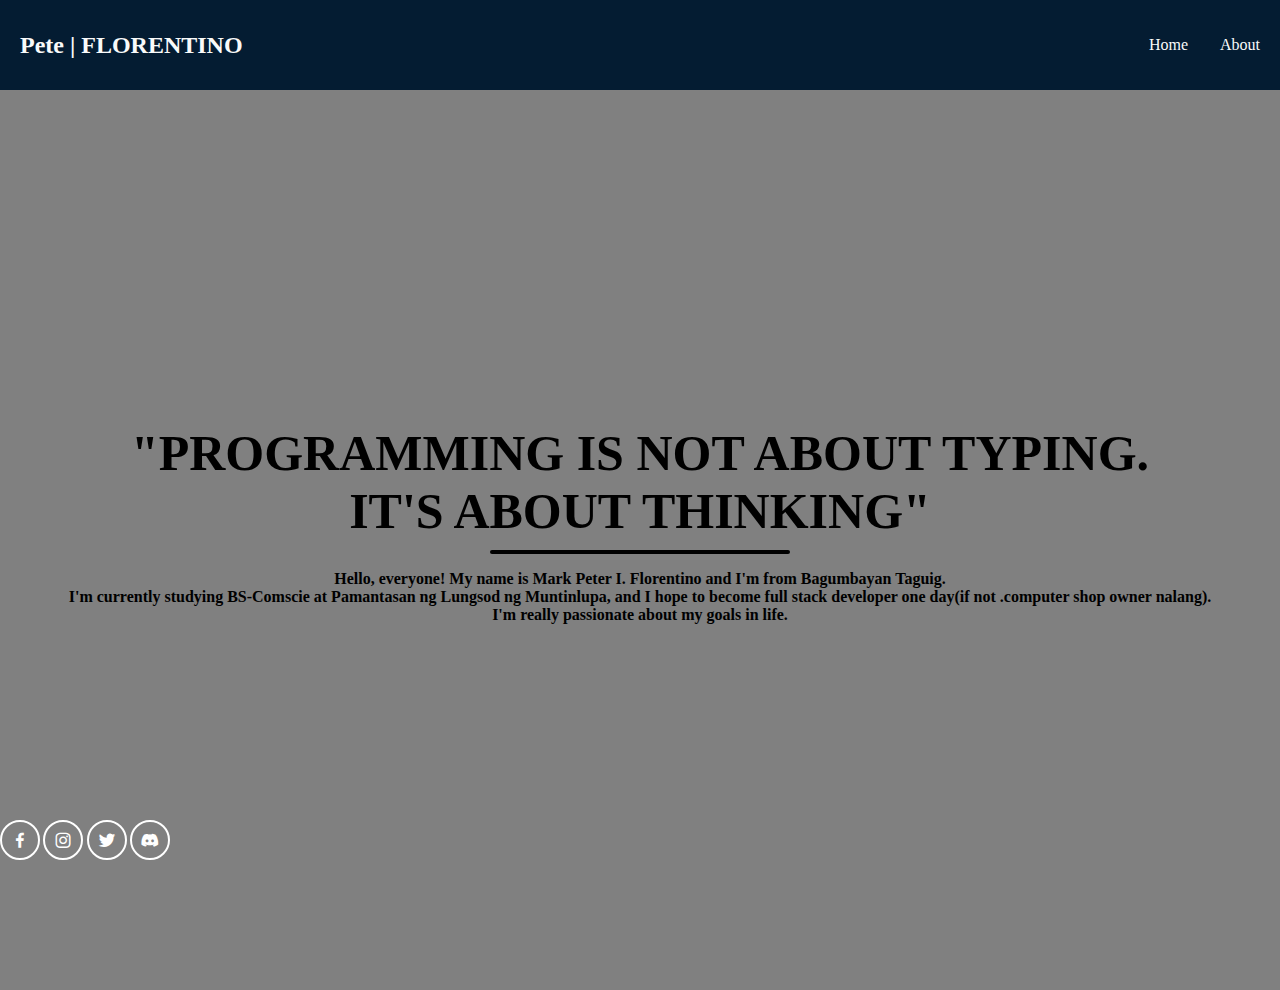
<file: index.html>
<!DOCTYPE html>
<html lang="en">
<head>
    <meta charset="UTF-8">
    <meta name="viewport" content="width=device-width, initial-scale=1.0">
    <meta http-equiv="X-UA-Compatible" content="ie=edge">
    <link rel="stylesheet" href="https://cdnjs.cloudflare.com/ajax/libs/font-awesome/6.3.0/css/all.min.css" integrity="sha512-SzlrxWUlpfuzQ+pcUCosxcglQRNAq/DZjVsC0lE40xsADsfeQoEypE+enwcOiGjk/bSuGGKHEyjSoQ1zVisanQ==" crossorigin="anonymous" referrerpolicy="no-referrer" />
    <link rel="preconnect" href="https://fonts.googleapis.com">
    <link rel="preconnect" href="https://fonts.gstatic.com" crossorigin>
    <link href='https://unpkg.com/boxicons@2.1.4/css/boxicons.min.css' rel='stylesheet'>
    <link rel="stylesheet" href="index.css">
    <title>Mark Peter I. Florentino</title>
</head>
<body>
        <header>
                <div class="navbar">
                    <div class="logo"><a href="https://www.facebook.com/markpeter.florentino.9">Pete | FLORENTINO</a></div>
                    <ul class="links">
                        <li><a href="index.html">Home</a></li>
                        <li><a href="about.html">About</a></li>
                    </ul>
                </div>
                    <div class="dropdown_menu">
                        <li><a href="index.php">Home</a></li>
                        <li><a href="about.php">About</a></li>
                    </div>
                </div>
        </header>
        <main>
            <div class="bg">
                <div class="home">
                        <h1 class="slideleft">"Programming is not about typing. <br>It's about thinking"</h1>
                        <div class="line"></div>
                        <h2 class="slideright">Hello, everyone! My name is Mark Peter I. Florentino and I'm from Bagumbayan Taguig.<br>
                        I'm currently studying BS-Comscie at Pamantasan ng Lungsod ng Muntinlupa, and I hope to become full stack developer one day(if not .computer shop owner nalang).<br>
                        I'm really passionate about my goals in life.</h2>
<div class="0">





















    
</div>                    </div>
                </div>
            </div>

            <div class="social-media">
                <a href="https://www.facebook.com/markpeter.florentino.9"><i class='bx bxl-facebook'></i></a>
                <a href="https://www.instagram.com/kellloyds/"><i class='bx bxl-instagram' ></i></a>
                <a href="https://twitter.com/MarkPete02"><i class='bx bxl-twitter'></i></a>
                <a href="https://discord.com/channels/@me"><i class='bx bxl-discord-alt' ></i></a>
            </div>
    </main>
</body>
</file>
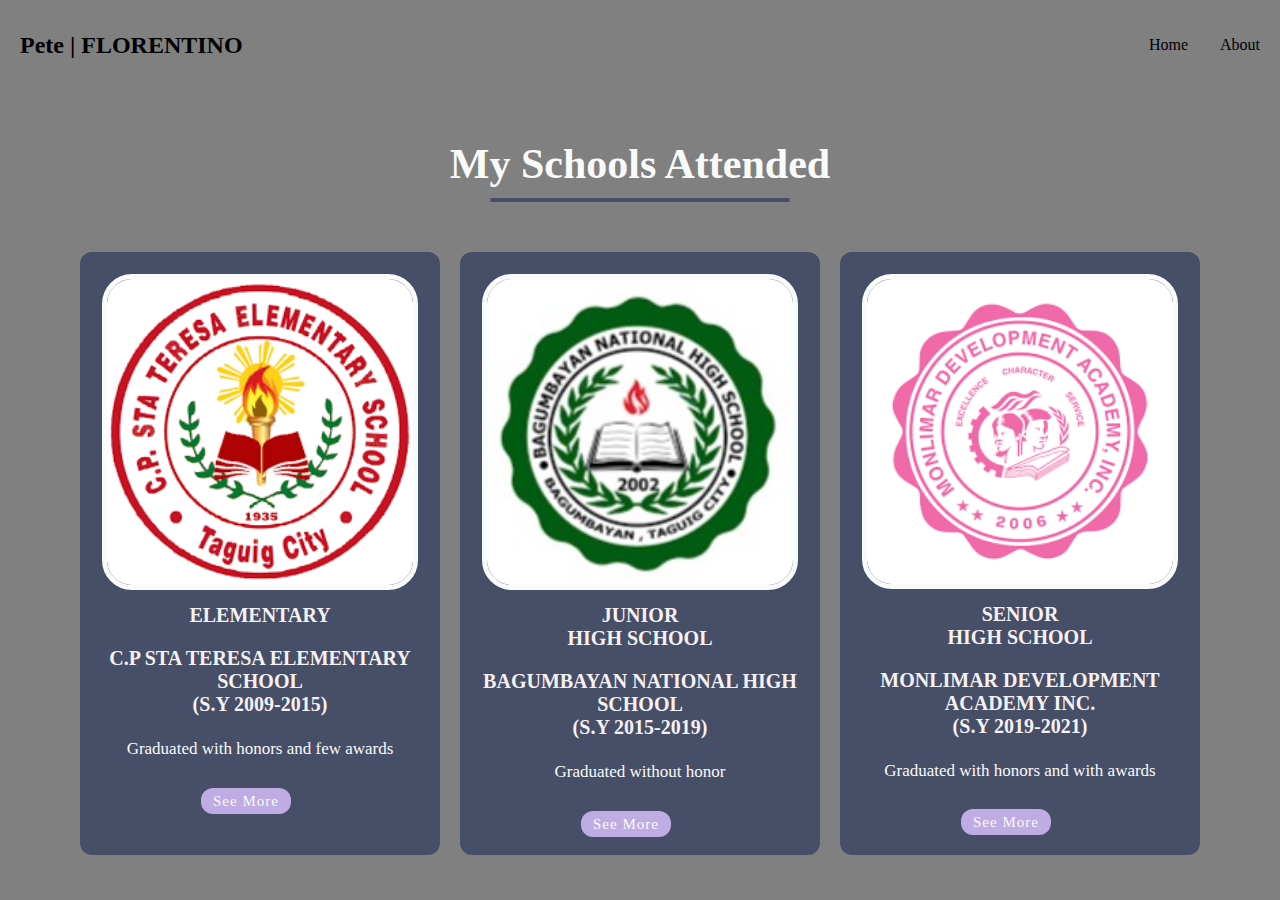
<file: about.html>
<!DOCTYPE html>
<html lang="en">
<head>
    <meta charset="UTF-8">
    <meta name="viewport" content="width=device-width, initial-scale=1.0">
    <meta http-equiv="X-UA-Compatible" content="ie=edge">
    <link rel="stylesheet" href="https://cdnjs.cloudflare.com/ajax/libs/font-awesome/6.3.0/css/all.min.css" integrity="sha512-SzlrxWUlpfuzQ+pcUCosxcglQRNAq/DZjVsC0lE40xsADsfeQoEypE+enwcOiGjk/bSuGGKHEyjSoQ1zVisanQ==" crossorigin="anonymous" referrerpolicy="no-referrer" />
    <link rel="preconnect" href="https://fonts.googleapis.com">
    <link rel="preconnect" href="https://fonts.gstatic.com" crossorigin>
    <link rel="stylesheet" href="about.css">
    <title>Pete | FLORENTINO</title>
</head>
<body>
    <header>
            <div class="navbar">
                <div class="logo"><a href="https://www.facebook.com/markpeter.florentino.9">Pete | FLORENTINO</a></div>
                <ul class="links">
                    <li><a href="index.html">Home</a></li>
                    <li><a href="about.html">About</a></li>
                </ul>
                </div>
            </div>
                <div class="dropdown_menu">
                    <li><a href="index.html">Home</a></li>
                    <li><a href="about.html">About</a></li>
                </div>
            </div>
    </header>
    <main>
        <!-----Services------>
        <div class="section">
            <div class="title">
                <h1 class="sertitle">My Schools Attended</h1>
                <div class="line"></div>
            </div>
            <div class="services">
                <div class="card">
                    <img src="cpteresa.png">
                    <h2>Elementary</h2>
                    <h3>C.P Sta Teresa Elementary School<br>(S.Y 2009-2015)</h3>
                    <p>Graduated with honors and few awards</p>
                    <a href="https://www.facebook.com/groups/3012352035491606/" class="button">See More</a>
                </div>

                <div class="card">
                <img src="bnhs.jpeg">
                    <div class="img">
                    </div>
                    <h2>Junior <br> High School</h2>
                    <h3>Bagumbayan National High School<br>(S.Y 2015-2019)</h3>
                    <p>Graduated without honor</p>
                    <a href="https://www.facebook.com/bnhs.tapat" class="button">See More</a>
                </div>

                <div class="card">
                    <div class="img">
                        <img src="monli.png" >
                    </div>
                    <h2>Senior <br> High School</h2>
                    <h3>Monlimar Development Academy Inc.<br>(S.Y 2019-2021)</h3>
                    <p>Graduated with honors and with awards</p>
                    <a href="https://www.facebook.com/Monlimarians" class="button">See More</a>
                </div>
            </div>
        </div>
    </main>
</body>
</file>
<file: index.css>
*{
    margin:0;
    padding:0;
    box-sizing:border-box;
    font-family:"Poppins";
}
body{
    background-color:#041C32;
}
li{
    list-style:none;
}
a{
    text-decoration:none;
    color:#F9FAFA;
    font-size:1rem;
}
a:hover{
    color:#66F6F1;
}
/* HEADER */
header{
    position:relative;
    padding:0 20px;
}
.navbar{
    width:100%;
    height:10vh;
    margin:0 auto;
    display:flex;
    align-items:center;
    justify-content:space-between;
}
.navbar .logo a{
    font-size:1.5rem;
    font-weight:bold;
}
.navbar .links{
    display:flex;
    gap:2rem;
}
.navbar .toggle_btn{
    color:#F9FAFA;
    font-size:1.5rem;
    cursor:pointer;
    display:none;
}
/*Dropdown Menu*/
.dropdown_menu{
    display:none;
    position:absolute;
    right:2rem;
    top:60px;
    height:0;
    width:300px;
    background:rgba(255,255,255,0.1);
    backdrop-filter :blur(15px);
    border-radius:10px;
    overflow:hidden;
    transition:height 0.2s cubic-bezier(0.175,0.885,0.32,1.275);
}
.dropdown_menu.open{
    background-color: black; /* Background color of dropdown */
    z-index: 99; /* z-index will make the dropdown pinaangat kaysa sa background image */
    height:240px;
}
.dropdown_menu li{
    padding:0.7rem;
    display:flex;
    align-items:center;
    justify-content:center;
}
.dropdown_menu .action_btn{
    width:100%;
    display:flex;
    justify-content:center;
}
/* Home */
.bg{ 
    position: absolute; 
    height: 100vh;
    width: 100%;
    display: flex;
    align-items: center;
    justify-content: center;
    background-size: cover;
    z-index: -1;
    overflow:hidden;
}

.bg::before {
    content: "";
    position: absolute;
    top: 0px;
    right: 0px;
    bottom: 0px;
    left: 0px;
    background-color: grey;
}
/* Home */
.home{
    position: relative;
    width:100%;
    grid-template-columns:repeat(2,1fr);
    grid-gap:1.5rem;
    align-items:center;
    justify-content: center;
    z-index: 1;
}
.home h1{
    text-align: center;
    text-transform: uppercase;
    font-size:50px;
    color:black;
}
.home .line{
    width: 300px;
    height: 4px;
    background: black;
    margin: 10px auto;
    border-radius: 5px;
}
.home h2{
    text-align: center;
    font-size:var(--h2-font);
    margin:1rem 0 2rem;
    color: black;
}
@media (max-width:576px){
    .home h1{
        text-align: center;
        text-transform: uppercase;
        font-size:35px;
        color:#F9FAFA;
    }
}
/*Animations*/
@keyframes slideleft {
    from{
        transform: translateX(-300px);
    }
    to{
        transform: translateX(0);
    }
}
.slideleft{
    animation: slideleft 1.5s ease-in-out;
}
@keyframes slideright {
    from{
        transform:translateX(300px);
    }
    to{
        transform:translateX(0);
    }
}
.slideright{
    animation: slideright 1.5s ease-in-out;
}


/*Social MEDIAS*/
.social-media {
    position: absolute;
    bottom: 40px;
    width: 170px;
    display: flex;
    justify-content: space-between; 
}

.social-media a {
    position: relative;
    display: inline-flex;
    justify-content: center;
    align-items: center;
    width: 40px;
    height: 40px;
    background: transparent;
    border: 2px solid white;
    border-radius: 50%;
    font-size: 20px;
    color: white;
    text-decoration: none;
    z-index: 1;
    overflow: hidden;
    transition: 0.5s;
}

.social-media a:hover {
    color: black;
}

.social-media a::before {
    content: '';
    position: absolute;
    top: 0;
    left: 0;
    width: 0%;
    height: 100%;
    background: transparent;
    z-index: -1;
    transform: .5s;
}

.social-media a:hover::before {
    width: 100%;
}
</file>
<file: about.css>
*{
    margin:0;
    padding:0;
    box-sizing:border-box;
    font-family: "Poppins";
}
body{
    background-color: grey;
}
li{
    list-style:none;
}
a{
    text-decoration:none;
    color: black    ;
    font-size:1rem;
}
a:hover{
    color:#66F6F1;
}
/* HEADER */
header{
    position:relative;
    padding:0 20px;
}
.navbar{
    width:100%;
    height:10vh;
    margin:0 auto;
    display:flex;
    align-items:center;
    justify-content:space-between;
}
.navbar .logo a{
    font-size:1.5rem;
    font-weight:bold;
}
.navbar .links{
    display:flex;
    gap:2rem;
}
.navbar .toggle_btn{
    color:black;
    font-size:1.5rem;
    cursor:pointer;
    display:none;
}
.action_btn{
    background-color:#ECB365;
    color:#F9FAFA;
    padding:0.5rem 1rem;
    border:none;
    outline:none;
    border-radius:20px;
    font-size:0.8rem;
    font-weight:bold;
    cursor:pointer;
    transition:scale 0.2 ease;
}
.action_btn:hover{
    scale:1.5;
    color:#F9FAFA;
}
.action_btn:active{
    scale:0.95;
}
/*Dropdown Menu*/
.dropdown_menu{
    display:none;
    position:absolute;
    right:2rem;
    top:60px;
    height:0;
    width:300px;
    background:rgba(255,255,255,0.1);
    backdrop-filter :blur(15px);
    border-radius:10px;
    overflow:hidden;
    transition:height 0.2s cubic-bezier(0.175,0.885,0.32,1.275);
}
.dropdown_menu.open{
    background-color: black; /* Background color of dropdown */
    z-index: 99;
    height:240px;
}
.dropdown_menu li{
    padding:0.7rem;
    display:flex;
    align-items:center;
    justify-content:center;
}
.dropdown_menu .action_btn{
    width:100%;
    display:flex;
    justify-content:center;
}
/*RESPONSIVE*/
@media(max-width:992px){
    .navbar  .links,
    .navbar .action_btn{
    display:none;
    }
    .navbar .toggle_btn{
        display:block;
    }
    .dropdown_menu{
        display:block;
    }
}
@media (max-width:576px){
    .dropdown_menu{
        left:2rem;
        width:unset;
    }
}
/*Sevices*/
.title h1 {
    text-align: center;
    padding-top: 50px;
    font-size: 42px;
    color: #F9FAFA;
}
.title .line{
    width: 300px;
    height: 4px;
    background: #474E68;
    margin: 10px auto;
    border-radius: 5px;
}
.services {
    max-width: 1200px;
    margin: auto;
    padding: 30px 0;
    display: flex;
    flex-wrap: wrap;
    justify-content: center;
    overflow:hidden;
}

.card {
    margin: 10px;
    padding: 22px;
    max-width: 30%;
    cursor: pointer;
    transition: 0.4s;
    box-sizing: border-box;
    background-color: #474E68;
    border-radius: 12px;
    overflow:hidden;
    align-items: center;
}

.card:hover {
    background-color: #A9907E;
    transition: 0.4s ease;
    overflow:hidden;
}

img {
    margin-bottom: 10px;
    height: auto;
    width: 100%;
    border: solid #F9FAFA 5px;
    border-radius:30px;
    overflow:hidden;
    justify-content: center;
}

.card h2,h3{
    font-size: 20px;
    color: #F6F1F1;
    margin-bottom: 20px;
    text-transform: uppercase;
    text-align: center;
}

.card p {
    font-size: 17px;
    margin-bottom: 30px;
    line-height: 1.5;
    color: #F9FAFA;
    text-align: center;
}

.button {
    font-size: 15px;
    text-decoration: none;
    color: #F9FAFA;
    background-color: #BFACE2;
    padding: 5px 12px;
    border-radius: 12px;
    letter-spacing: 1px;
    margin-left: 11vh;
}

.button a {
    margin: 10px;
    text-align: center;
    padding: 10px;
    text-transform: uppercase;
    position: relative;
}

.button:hover {
    background-color: #E49393;
    color: #F9FAFA;
    transition: 0.4s ease;
}

/*Animations*/
@keyframes slideright {
    from{
        transform: translateX(300px);
    }
    to{
        transform: translateX(0);
    }
}
.sertitle{
    animation: slideright 0.5s ease-in;
}  
@keyframes slide-in {
    from{
    transform: translateX(-100%);
      opacity: 0;
    }
    to{
      transform: translateX(0);
      opacity: 1;
    }
  }
  .card{
    animation-name: slide-in;
    animation-duration: 1s;
    animation-timing-function: ease-out;
    animation-fill-mode: forwards;
  }
</file>
